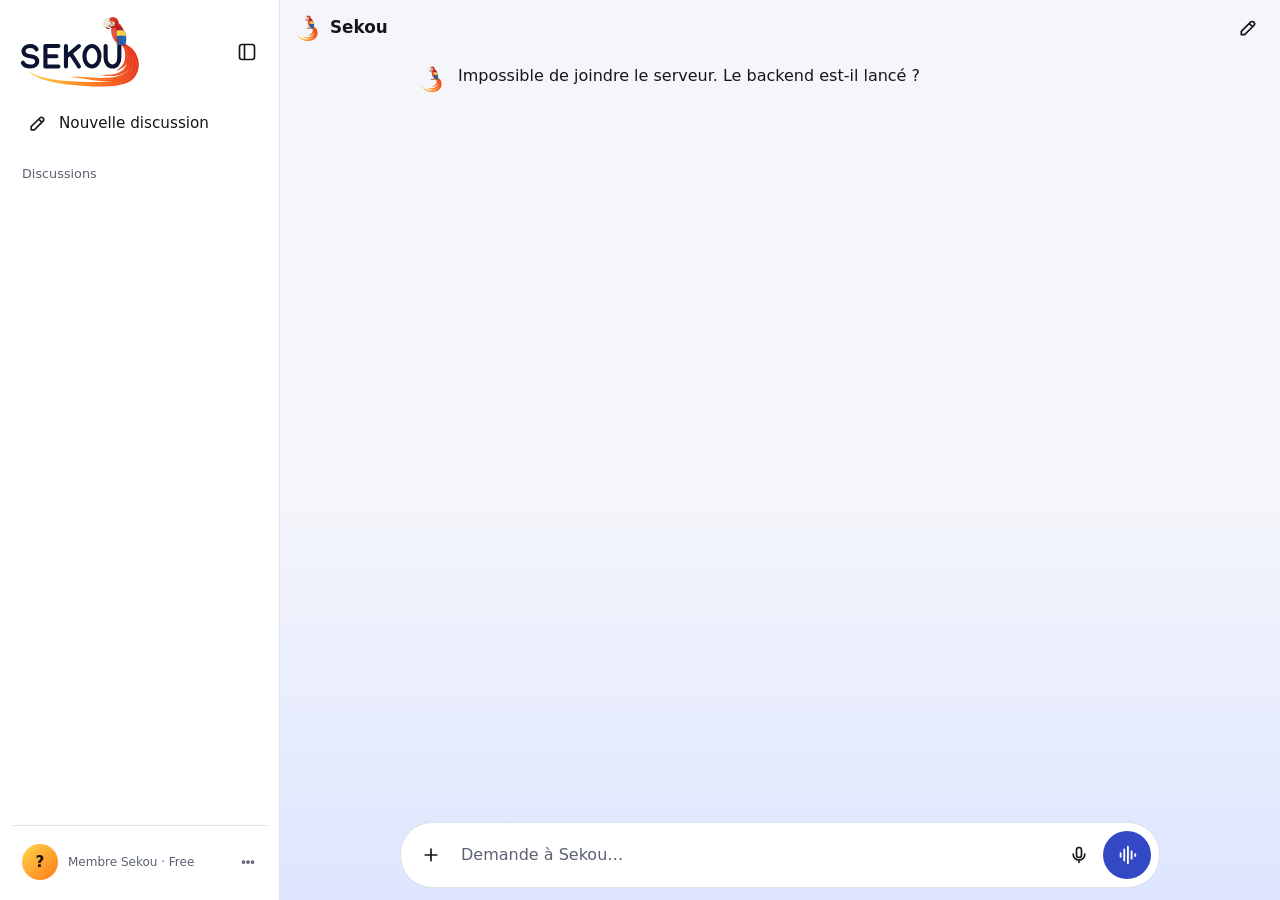
<file: Frontend/index.html>
<!DOCTYPE html>
<html lang="fr">
<head>
<meta charset="utf-8">
<meta name="viewport" content="width=device-width, initial-scale=1, viewport-fit=cover">
<title>Sekou</title>
<link rel="icon" href="logo-mark.svg" type="image/svg+xml">
<link rel="stylesheet" href="style.css">
</head>
<body>
<div class="app">

<!-- Menu latéral : nouvelle discussion, liste des discussions, compte -->
<aside id="sidebar" class="sidebar" aria-label="Menu">
    <div class="sidebar-head">
    <div class="sidebar-brand">
        <img src="logo.svg" alt="Sekou" class="sidebar-logo">
    </div>
    <div class="sidebar-head-actions">
        <!-- Bouton pour masquer la barre latérale comme Photo 1 -->
        <button type="button" id="toggle-sidebar" class="icon-btn sidebar-toggle-btn" aria-label="Fermer la barre latérale" title="Fermer la barre latérale">
            <svg viewBox="0 0 24 24" aria-hidden="true">
                <rect x="3" y="3" width="18" height="18" rx="3" ry="3"/>
                <line x1="9" y1="3" x2="9" y2="21"/>
            </svg>
        </button>
    </div>
    </div>

    <button type="button" id="new-chat" class="new-chat">
    <svg viewBox="0 0 24 24" aria-hidden="true"><path d="M4 20h4L19 9a2.8 2.8 0 0 0-4-4L4 16v4zM13.5 6.5l4 4"/></svg>
    Nouvelle discussion
    </button>

    <h2 class="side-title">Discussions</h2>
    <nav id="chat-list" class="chat-list" aria-label="Discussions récentes"></nav>

    <!-- Pied de barre latérale : Bouton Profil avec menu intégré comme Photo 2 -->
    <div class="sidebar-foot">
        <button type="button" id="profile-btn" class="profile-card-btn" aria-expanded="false" aria-controls="profile-menu">
            <div id="avatar" class="avatar" aria-hidden="true">?</div>
            <div class="user-info-text">
                <span id="user-name" class="user-name"></span>
                <span class="user-role">Membre Sekou · Free</span>
            </div>
            <svg class="profile-dots" viewBox="0 0 24 24" aria-hidden="true">
                <circle cx="12" cy="12" r="1.5"/><circle cx="6" cy="12" r="1.5"/><circle cx="18" cy="12" r="1.5"/>
            </svg>
        </button>

        <!-- Menu déroulant profil / paramètres (Photo 2) -->
        <div id="profile-menu" class="chatgpt-popover profile-popover" hidden>
            <div class="popover-user-header">
                <div id="popover-avatar" class="avatar avatar-sm">?</div>
                <div class="popover-user-details">
                    <div id="popover-name" class="popover-name"></div>
                    <div class="popover-badge">Free</div>
                </div>
                <svg class="popover-chevron" viewBox="0 0 24 24" aria-hidden="true"><path d="M9 18l6-6-6-6"/></svg>
            </div>
            <div class="popover-sep"></div>

            <button type="button" class="popover-row" id="menu-upgrade">
                <svg viewBox="0 0 24 24" aria-hidden="true"><path d="M12 2l2.4 7.4H22l-6 4.6 2.3 7.2L12 17l-6.3 4.2 2.3-7.2-6-4.6h7.6z"/></svg>
                <span>Changer de forfait</span>
            </button>
            <button type="button" class="popover-row" id="menu-customize">
                <svg viewBox="0 0 24 24" aria-hidden="true"><circle cx="12" cy="12" r="10"/><path d="M12 6v6l4 2"/></svg>
                <span>Personnalisation</span>
            </button>
            <button type="button" class="popover-row" id="menu-profile">
                <svg viewBox="0 0 24 24" aria-hidden="true"><path d="M20 21v-2a4 4 0 0 0-4-4H8a4 4 0 0 0-4 4v2"/><circle cx="12" cy="7" r="4"/></svg>
                <span>Profil</span>
            </button>
            <div class="popover-row popover-settings-row">
                <div class="popover-row-left">
                    <svg viewBox="0 0 24 24" aria-hidden="true"><circle cx="12" cy="12" r="3"/><path d="M19.4 15a1.7 1.7 0 0 0 .3 1.9l.1.1a2 2 0 1 1-2.8 2.8l-.1-.1a1.7 1.7 0 0 0-1.9-.3 1.7 1.7 0 0 0-1 1.5V21a2 2 0 1 1-4 0v-.1a1.7 1.7 0 0 0-1.1-1.5 1.7 1.7 0 0 0-1.9.3l-.1.1a2 2 0 1 1-2.8-2.8l.1.1a1.7 1.7 0 0 0 .3-1.9 1.7 1.7 0 0 0-1.5-1H3a2 2 0 1 1 0-4h.1a1.7 1.7 0 0 0 1.5-1.1 1.7 1.7 0 0 0-.3-1.9l-.1-.1a2 2 0 1 1 2.8-2.8l.1.1a1.7 1.7 0 0 0 1.9.3H9a1.7 1.7 0 0 0 1-1.5V3a2 2 0 1 1 4 0v.1a1.7 1.7 0 0 0 1 1.5 1.7 1.7 0 0 0 1.9-.3l.1-.1a2 2 0 1 1 2.8 2.8l-.1.1a1.7 1.7 0 0 0-.3 1.9V9a1.7 1.7 0 0 0 1.5 1H21a2 2 0 1 1 0 4h-.1a1.7 1.7 0 0 0-1.5 1z"/></svg>
                    <span>Paramètres (Voix)</span>
                </div>
                <label class="switch-mini" title="Lire les réponses à voix haute">
                    <input type="checkbox" id="speak" checked>
                    <span class="switch-slider"></span>
                </label>
            </div>

            <div class="popover-sep"></div>

            <button type="button" class="popover-row" id="menu-help">
                <svg viewBox="0 0 24 24" aria-hidden="true"><circle cx="12" cy="12" r="10"/><path d="M9.09 9a3 3 0 0 1 5.83 1c0 2-3 3-3 3"/><line x1="12" y1="17" x2="12.01" y2="17"/></svg>
                <span>Aide</span>
                <svg class="popover-chevron" viewBox="0 0 24 24" aria-hidden="true"><path d="M9 18l6-6-6-6"/></svg>
            </button>
            <button type="button" class="popover-row danger" id="logout-btn">
                <svg viewBox="0 0 24 24" aria-hidden="true"><path d="M9 21H5a2 2 0 0 1-2-2V5a2 2 0 0 1 2-2h4"/><polyline points="16 17 21 12 16 7"/><line x1="21" y1="12" x2="9" y2="12"/></svg>
                <span>Se déconnecter</span>
            </button>
        </div>
    </div>
</aside>
<div id="scrim" class="scrim" hidden></div>

<!-- Menu contextuel 3 points (Photo 3) -->
<div id="chat-context-menu" class="chatgpt-popover chat-context-menu" hidden>
    <button type="button" class="popover-row" data-action="share">
        <svg viewBox="0 0 24 24" aria-hidden="true"><path d="M4 12v8a2 2 0 0 0 2 2h12a2 2 0 0 0 2-2v-8"/><polyline points="16 6 12 2 8 6"/><line x1="12" y1="2" x2="12" y2="15"/></svg>
        <span>Partager</span>
    </button>
    <button type="button" class="popover-row" data-action="rename">
        <svg viewBox="0 0 24 24" aria-hidden="true"><path d="M17 3a2.828 2.828 0 1 1 4 4L7.5 20.5 2 22l1.5-5.5L17 3z"/></svg>
        <span>Renommer</span>
    </button>

    <div class="popover-sep"></div>

    <button type="button" class="popover-row" data-action="pin">
        <svg viewBox="0 0 24 24" aria-hidden="true"><line x1="12" y1="17" x2="12" y2="22"/><path d="M5 17h14v-2l-3-3V5a2 2 0 0 0-2-2h-4a2 2 0 0 0-2 2v7l-3 3v2z"/></svg>
        <span id="pin-action-label">Épingler le chat</span>
    </button>
    <button type="button" class="popover-row" data-action="lock">
        <svg viewBox="0 0 24 24" aria-hidden="true"><rect x="3" y="11" width="18" height="11" rx="2" ry="2"/><path d="M7 11V7a5 5 0 0 1 10 0v4"/></svg>
        <span id="lock-action-label">Verrouiller le chat</span>
    </button>
    <button type="button" class="popover-row" data-action="archive">
        <svg viewBox="0 0 24 24" aria-hidden="true"><polyline points="21 8 21 21 3 21 3 8"/><rect x="1" y="3" width="22" height="5"/><line x1="10" y1="12" x2="14" y2="12"/></svg>
        <span>Archiver</span>
    </button>
    <button type="button" class="popover-row danger" data-action="delete">
        <svg viewBox="0 0 24 24" aria-hidden="true"><polyline points="3 6 5 6 21 6"/><path d="M19 6v14a2 2 0 0 1-2 2H7a2 2 0 0 1-2-2V6m3 0V4a2 2 0 0 1 2-2h4a2 2 0 0 1 2 2v2"/></svg>
        <span>Supprimer</span>
    </button>
</div>

<!-- Notification toast -->
<div id="toast" class="toast" role="status" aria-live="polite" hidden></div>

<div class="main">
    <header class="topbar">
    <button type="button" id="menu-btn" class="icon-btn sidebar-open-btn" aria-label="Ouvrir la barre latérale" title="Ouvrir la barre latérale" aria-expanded="false" aria-controls="sidebar">
        <svg viewBox="0 0 24 24" aria-hidden="true">
            <rect x="3" y="3" width="18" height="18" rx="3" ry="3"/>
            <line x1="9" y1="3" x2="9" y2="21"/>
        </svg>
    </button>
    <span class="brand"><img src="logo-mark.svg" alt="" class="brand-mark"> Sekou</span>
    <button type="button" id="new-chat-top" class="icon-btn" aria-label="Nouvelle discussion" title="Nouvelle discussion">
        <svg viewBox="0 0 24 24" aria-hidden="true"><path d="M4 20h4L19 9a2.8 2.8 0 0 0-4-4L4 16v4zM13.5 6.5l4 4"/></svg>
    </button>
    </header>

    <div class="chat-scroll" id="chat-scroll">
    <main id="chat" class="chat" aria-live="polite">
        <section id="welcome" class="welcome">
        <img src="logo.svg" alt="Sekou" class="welcome-logo">
        <p class="couk">COUK COUK !</p>
        <h1 class="welcome-title">Comment puis-je t'aider, <span id="welcome-name"></span> ?</h1>
        </section>
    </main>
    </div>

    <form id="form" class="composer">
        <!-- Zone de prévisualisation des fichiers attachés -->
        <div id="attachments-preview" class="attachments-preview" hidden></div>

        <!-- Menu déroulant du bouton '+' (Photo fournie) -->
        <div id="attach-menu" class="chatgpt-popover attach-popover" hidden>
            <button type="button" class="popover-row-rich" id="btn-upload-file">
                <div class="row-rich-icon">
                    <svg viewBox="0 0 24 24" aria-hidden="true">
                        <path d="M21.44 11.05l-9.19 9.19a6 6 0 0 1-8.49-8.49l9.19-9.19a4 4 0 0 1 5.66 5.66l-9.2 9.19a2 2 0 0 1-2.83-2.83l8.49-8.48"/>
                    </svg>
                </div>
                <div class="row-rich-text">
                    <div class="row-rich-title">Ajouter des photos et fichiers</div>
                    <div class="row-rich-desc">Importez des fichiers depuis l’ordinateur</div>
                </div>
            </button>
            <button type="button" class="popover-row-rich disabled" id="btn-library">
                <div class="row-rich-icon">
                    <svg viewBox="0 0 24 24" aria-hidden="true"><path d="M4 19.5A2.5 2.5 0 0 1 6.5 17H20"/><path d="M6.5 2H20v20H6.5A2.5 2.5 0 0 1 4 19.5v-15A2.5 2.5 0 0 1 6.5 2z"/></svg>
                </div>
                <div class="row-rich-text">
                    <div class="row-rich-title">Ajouter depuis la bibliothèque</div>
                    <div class="row-rich-desc">Parcourez et recherchez vos fichiers</div>
                </div>
            </button>
            <button type="button" class="popover-row-rich disabled" id="btn-generate-image">
                <div class="row-rich-icon">
                    <svg viewBox="0 0 24 24" aria-hidden="true"><rect x="3" y="3" width="18" height="18" rx="2" ry="2"/><circle cx="8.5" cy="8.5" r="1.5"/><polyline points="21 15 16 10 5 21"/></svg>
                </div>
                <div class="row-rich-text">
                    <div class="row-rich-title">Créer une image</div>
                    <div class="row-rich-desc">Transformez vos idées en images</div>
                </div>
            </button>
        </div>

        <input type="file" id="file-input" multiple accept="image/*,.pdf,.txt,.md,.csv,.json,.doc,.docx" hidden>

        <div class="composer-bar">
            <button type="button" id="attach" class="icon-btn attach-btn" aria-label="Ajouter un fichier" title="Ajouter des photos et fichiers" aria-haspopup="true" aria-expanded="false">
                <svg viewBox="0 0 24 24" aria-hidden="true"><path d="M12 5v14M5 12h14"/></svg>
            </button>
            <input id="text" type="text" placeholder="Demande à Sekou…" autocomplete="off" aria-label="Ton message">
            <button type="button" id="mic" class="icon-btn" aria-label="Dicter un message">
                <svg viewBox="0 0 24 24" aria-hidden="true"><rect x="9" y="3" width="6" height="12" rx="3"/><path d="M5 11a7 7 0 0 0 14 0M12 18v3"/></svg>
            </button>
            <button type="submit" id="send" class="send-btn" aria-label="Envoyer" hidden>
                <svg viewBox="0 0 24 24" aria-hidden="true"><path d="M12 19V5M5.5 11.5L12 5l6.5 6.5"/></svg>
            </button>
            <button type="button" id="handsfree-btn" class="send-btn" aria-pressed="false" aria-label="Mode mains libres" title="Mode mains libres : le micro se rouvre après chaque réponse">
                <svg viewBox="0 0 24 24" aria-hidden="true"><path d="M5 10v4M9 6v12M13 3v18M17 8v8M21 11v2"/></svg>
            </button>
        </div>
    </form>
</div>
</div>
<script src="app.js"></script>
</body>
</html>
</file>
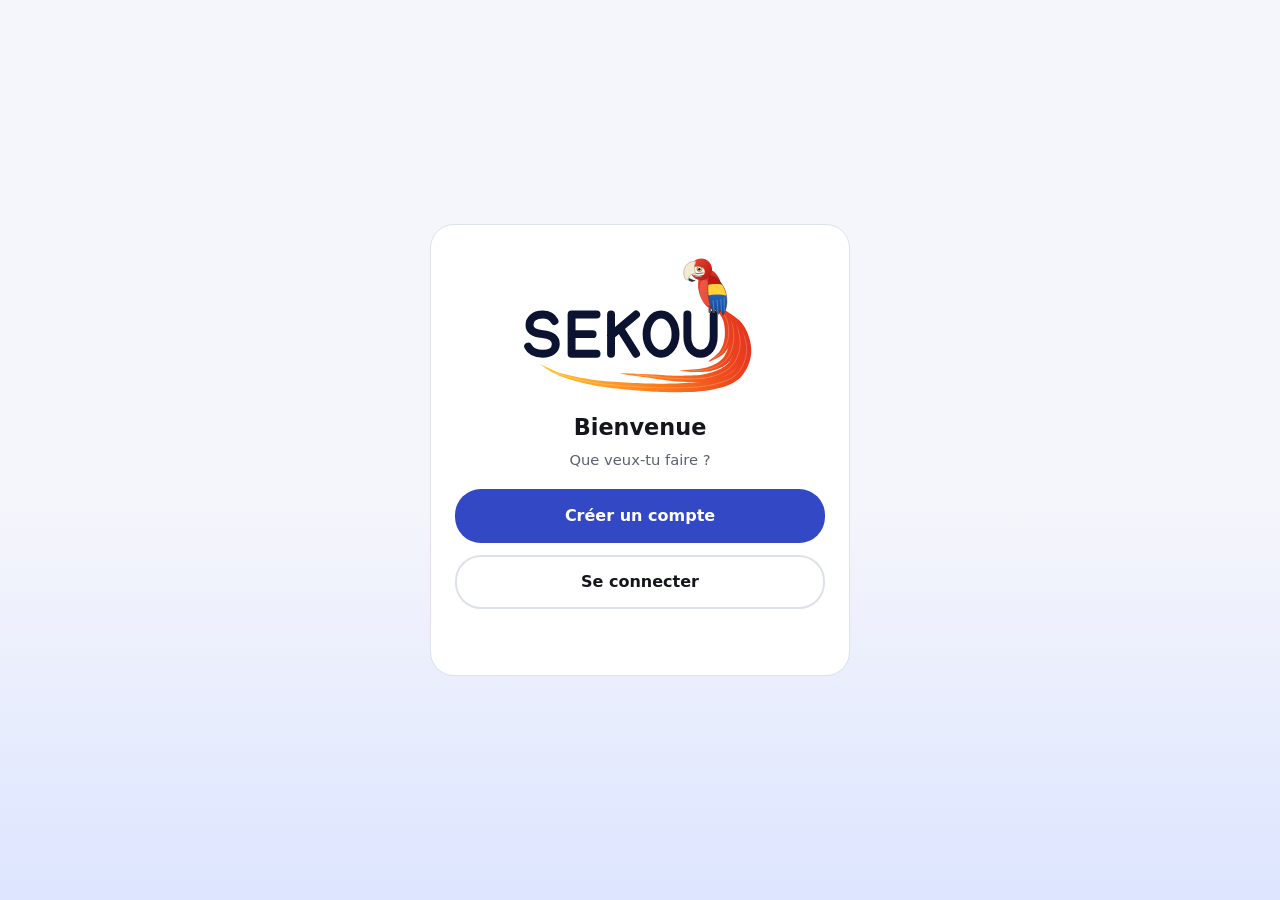
<file: Frontend/login.html>
<!DOCTYPE html>
<html lang="fr">
<head>
<meta charset="utf-8">
<meta name="viewport" content="width=device-width, initial-scale=1, viewport-fit=cover">
<link rel="icon" href="logo-mark.svg" type="image/svg+xml">
<title>Sekou · Connexion</title>
<link rel="stylesheet" href="style.css">
<link rel="stylesheet" href="auth.css">
</head>
<body class="auth">
<main class="card">
<img src="logo.svg" alt="Sekou" class="auth-logo">
<h1 id="title">Bienvenue</h1>
<p id="subtitle" class="lead"></p>

<!-- 1. Choix : créer un compte ou se connecter -->
<section id="view-choice" class="view">
    <button type="button" class="btn primary" data-go="register">Créer un compte</button>
    <button type="button" class="btn secondary" data-go="login">Se connecter</button>
</section>

<!-- 2. Inscription : email + mot de passe saisi deux fois -->
<section id="view-register" class="view" hidden>
    <form id="register-form">
    <label>Email
        <input type="email" id="register-email" autocomplete="email" required>
    </label>
    <label>Mot de passe (8 caractères minimum)
        <input type="password" id="register-password" autocomplete="new-password" minlength="8" maxlength="72" required>
    </label>
    <label>Confirmer le mot de passe
        <input type="password" id="register-confirm" autocomplete="new-password" minlength="8" maxlength="72" required>
        </label>
    <label class="check"><input type="checkbox" class="toggle-pw"> Afficher les mots de passe</label>
    <button type="submit" class="btn primary">Continuer</button>
    </form>
    <button type="button" class="linkbtn" data-go="choice">← Retour</button>
</section>

<!-- 3. Vérification de l'email par code -->
<section id="view-verify" class="view" hidden>
    <form id="verify-form">
    <label>Code reçu par email
        <input type="text" id="verify-code" inputmode="numeric" pattern="[0-9]{6}" maxlength="6"
            autocomplete="one-time-code" placeholder="123456" required>
    </label>
    <button type="submit" class="btn primary">Valider</button>
    </form>
    <button type="button" class="linkbtn" id="resend-verify">Renvoyer le code</button>
    <button type="button" class="linkbtn" data-go="choice">← Retour</button>
</section>

<!-- Connexion -->
<section id="view-login" class="view" hidden>
    <form id="login-form">
    <label>Email
        <input type="email" id="login-email" autocomplete="email" required>
    </label>
    <label>Mot de passe
        <input type="password" id="login-password" autocomplete="current-password" required>
    </label>
    <label class="check"><input type="checkbox" class="toggle-pw"> Afficher le mot de passe</label>
    <button type="submit" class="btn primary">Se connecter</button>
    </form>
    <button type="button" class="linkbtn" data-go="forgot">Mot de passe oublié ?</button>
    <button type="button" class="linkbtn" data-go="choice">← Retour</button>
</section>

<!-- Mot de passe oublié : on prouve qu'on possède l'email -->
<section id="view-forgot" class="view" hidden>
    <form id="forgot-form">
    <label>Email du compte
        <input type="email" id="forgot-email" autocomplete="email" required>
    </label>
    <button type="submit" class="btn primary">Envoyer le code</button>
    </form>
    <button type="button" class="linkbtn" data-go="login">← Retour à la connexion</button>
</section>

<!-- Nouveau mot de passe, avec le code reçu -->
<section id="view-reset" class="view" hidden>
    <form id="reset-form">
    <label>Code reçu par email
        <input type="text" id="reset-code" inputmode="numeric" pattern="[0-9]{6}" maxlength="6"
            autocomplete="one-time-code" placeholder="123456" required>
    </label>
    <label>Nouveau mot de passe (8 caractères minimum)
        <input type="password" id="reset-password" autocomplete="new-password" minlength="8" maxlength="72" required>
    </label>
    <label>Confirmer le nouveau mot de passe
        <input type="password" id="reset-confirm" autocomplete="new-password" minlength="8" maxlength="72" required>
    </label>
    <label class="check"><input type="checkbox" class="toggle-pw"> Afficher les mots de passe</label>
    <button type="submit" class="btn primary">Changer le mot de passe</button>
    </form>
    <button type="button" class="linkbtn" id="resend-reset">Renvoyer le code</button>
    <button type="button" class="linkbtn" data-go="login">← Retour à la connexion</button>
</section>

<p id="error" role="alert"></p>
<p id="info" role="status"></p>
</main>
<script src="auth.js"></script>
</body>
</html>
</file>
<file: Frontend/style.css>
/* ===== Thème : sombre par défaut, clair si l'appareil est en mode clair ===== */
:root {
  color-scheme: dark;
  --bg: #06070b;
  --bg-bottom: #0e1840;
  --panel: #0c0d12;
  --surface: #1b1c22;
  --surface-hover: #272932;
  --text: #ececf1;
  --muted: #9a9fad;
  --line: #262833;
  --accent: #3248c4;
  --accent-ink: #ffffff;
  --user-bubble: #23252e;
  --gold: #f4b63f;
  --danger: #ff7b7b;
  --sidebar-w: 280px;
}
@media (prefers-color-scheme: light) {
  :root {
    color-scheme: light;
    --bg: #f5f6fb;
    --bg-bottom: #dde5ff;
    --panel: #ffffff;
    --surface: #ffffff;
    --surface-hover: #eceffa;
    --text: #14161c;
    --muted: #5a6171;
    --line: #dde1ec;
    --user-bubble: #e6e9f6;
    --gold: #b36b00;
    --danger: #c0392b;
  }
}

/* ===== Base ===== */
* { box-sizing: border-box; }
[hidden] { display: none !important; }
html, body { height: 100%; margin: 0; }
body {
  font: 16px/1.5 system-ui, -apple-system, "Segoe UI", Roboto, sans-serif;
  color: var(--text);
  background: linear-gradient(180deg, var(--bg) 0%, var(--bg) 55%, var(--bg-bottom) 100%) fixed;
  overflow: hidden;
}
button { font: inherit; color: inherit; cursor: pointer; }
:focus-visible { outline: 3px solid var(--gold); outline-offset: 2px; }

svg { fill: none; stroke: currentColor; stroke-width: 2; stroke-linecap: round; stroke-linejoin: round; }

.icon-btn {
  width: 40px; height: 40px; flex: none;
  display: grid; place-items: center;
  border: 0; border-radius: 50%; background: transparent; color: var(--text);
}
.icon-btn:hover { background: var(--surface-hover); }
.icon-btn:disabled { opacity: .4; cursor: not-allowed; background: transparent; }
.icon-btn svg { width: 20px; height: 20px; }

/* ===== Structure ===== */
.app { display: flex; height: 100vh; height: 100dvh; width: 100vw; overflow: hidden; }
.main { flex: 1; min-width: 0; display: flex; flex-direction: column; height: 100%; }

/* ===== Menu latéral ===== */
.sidebar {
  width: var(--sidebar-w); flex: none;
  display: flex; flex-direction: column;
  background: var(--panel); border-right: 1px solid var(--line);
  padding: 14px 12px calc(12px + env(safe-area-inset-bottom));
  transition: width .22s cubic-bezier(.4, 0, .2, 1), padding .22s ease, transform .22s ease;
  z-index: 30;
}
.sidebar-head {
  display: flex; align-items: center; justify-content: space-between;
  margin-bottom: 12px; min-height: 40px;
}
.sidebar-logo { width: 130px; height: auto; margin-left: 4px; display: block; }
.sidebar-head-actions { display: flex; align-items: center; gap: 4px; }

.new-chat {
  display: flex; align-items: center; gap: 12px; width: 100%;
  padding: 11px 16px; border: 0; border-radius: 24px;
  background: var(--surface); color: var(--text); text-align: left;
  font-size: .95rem; font-weight: 500;
}
.new-chat:hover { background: var(--surface-hover); }
.new-chat svg { width: 19px; height: 19px; flex: none; }

.side-title { margin: 18px 10px 6px; font-size: .8rem; font-weight: 500; color: var(--muted); }
.chat-list { flex: 1; min-height: 0; overflow-y: auto; display: flex; flex-direction: column; gap: 3px; }

/* Éléments de discussion (Photo 3) */
.chat-item-wrapper {
  position: relative; display: flex; align-items: center;
  border-radius: 12px; width: 100%; transition: background .15s ease;
}
.chat-item-wrapper:hover,
.chat-item-wrapper.current,
.chat-item-wrapper.menu-open {
  background: var(--surface-hover);
}
.chat-item-btn {
  flex: 1; min-width: 0; padding: 10px 12px; border: 0; border-radius: 12px;
  background: transparent; text-align: left; white-space: nowrap; overflow: hidden;
  text-overflow: ellipsis; font-size: .9rem; color: var(--text); cursor: pointer;
}
.chat-item-wrapper.current .chat-item-btn { font-weight: 600; }
.chat-item-actions {
  display: flex; align-items: center; gap: 2px; padding-right: 6px;
  opacity: 0; transition: opacity .15s ease;
}
.chat-item-wrapper:hover .chat-item-actions,
.chat-item-wrapper.current .chat-item-actions,
.chat-item-wrapper.menu-open .chat-item-actions {
  opacity: 1;
}
.chat-action-btn {
  width: 28px; height: 28px; flex: none; display: grid; place-items: center;
  border: 0; border-radius: 8px; background: transparent; color: var(--muted);
  cursor: pointer;
}
.chat-action-btn:hover { background: rgba(255, 255, 255, .1); color: var(--text); }
.chat-action-btn svg { width: 16px; height: 16px; }
.chat-pin-indicator { color: var(--gold); opacity: 1 !important; }

.chat-list-empty { margin: 8px 12px; color: var(--muted); font-size: .9rem; }

/* ===== Pied de sidebar : Bouton Profil & Popover (Photo 2) ===== */
.sidebar-foot {
  position: relative;
  padding-top: 10px; border-top: 1px solid var(--line); margin-top: auto;
}
.profile-card-btn {
  width: 100%; display: flex; align-items: center; gap: 10px;
  padding: 8px 10px; border: 0; border-radius: 14px;
  background: transparent; color: var(--text); text-align: left;
  cursor: pointer; transition: background .15s ease;
}
.profile-card-btn:hover,
.profile-card-btn[aria-expanded="true"] {
  background: var(--surface-hover);
}
.avatar {
  width: 36px; height: 36px; flex: none; display: grid; place-items: center;
  border-radius: 50%; font-weight: 700; color: #1a1203; font-size: .95rem;
  background: linear-gradient(135deg, #ffd54a, #ff7a1a);
}
.avatar-sm { width: 32px; height: 32px; font-size: .85rem; }
.user-info-text { flex: 1; min-width: 0; display: flex; flex-direction: column; }
.user-name { font-weight: 600; font-size: .92rem; overflow: hidden; text-overflow: ellipsis; white-space: nowrap; }
.user-role { font-size: .75rem; color: var(--muted); }
.profile-dots { width: 18px; height: 18px; flex: none; color: var(--muted); }

/* Menu contextuel & Popovers style ChatGPT (Photos 2 & 3) */
.chatgpt-popover {
  background: var(--surface);
  border: 1px solid var(--line);
  border-radius: 18px;
  box-shadow: 0 16px 42px rgba(0, 0, 0, .45);
  padding: 6px;
  z-index: 70;
  backdrop-filter: blur(12px);
}
.profile-popover {
  position: absolute; left: 0; right: 0; bottom: calc(100% + 8px);
  display: flex; flex-direction: column; gap: 2px;
}
.popover-user-header {
  display: flex; align-items: center; gap: 10px; padding: 8px 10px;
}
.popover-user-details { flex: 1; min-width: 0; }
.popover-name { font-weight: 600; font-size: .9rem; overflow: hidden; text-overflow: ellipsis; white-space: nowrap; }
.popover-badge { font-size: .75rem; color: var(--muted); }
.popover-chevron { width: 16px; height: 16px; color: var(--muted); margin-left: auto; }
.popover-sep { height: 1px; background: var(--line); margin: 5px 6px; }

.popover-row {
  display: flex; align-items: center; gap: 12px; width: 100%;
  padding: 9px 12px; border: 0; border-radius: 10px;
  background: transparent; color: var(--text); font-size: .88rem;
  cursor: pointer; text-align: left; transition: background .12s ease;
}
.popover-row:hover { background: var(--surface-hover); }
.popover-row svg { width: 18px; height: 18px; flex: none; color: currentColor; }
.popover-row.danger { color: var(--danger); }

.popover-settings-row {
  display: flex; align-items: center; justify-content: space-between;
}
.popover-row-left { display: flex; align-items: center; gap: 12px; }

/* Switch minimaliste pour réglages */
.switch-mini {
  position: relative; display: inline-block; width: 34px; height: 20px; flex: none;
}
.switch-mini input { opacity: 0; width: 0; height: 0; }
.switch-slider {
  position: absolute; cursor: pointer; inset: 0;
  background-color: var(--line); border-radius: 20px; transition: .2s;
}
.switch-slider:before {
  position: absolute; content: ""; height: 14px; width: 14px; left: 3px; bottom: 3px;
  background-color: white; border-radius: 50%; transition: .2s;
}
.switch-mini input:checked + .switch-slider { background-color: var(--accent); }
.switch-mini input:checked + .switch-slider:before { transform: translateX(14px); }

/* Menu contextuel 3 points flottant (Photo 3) */
.chat-context-menu {
  position: fixed; width: 220px; display: flex; flex-direction: column; gap: 2px;
}

/* Toast */
.toast {
  position: fixed; bottom: 28px; left: 50%; transform: translateX(-50%);
  padding: 10px 18px; border-radius: 24px;
  background: var(--surface); color: var(--text);
  border: 1px solid var(--line); box-shadow: 0 10px 30px rgba(0, 0, 0, .4);
  font-size: .88rem; z-index: 150; animation: toastIn .2s ease;
}
@keyframes toastIn {
  from { opacity: 0; transform: translate(-50%, 8px); }
  to { opacity: 1; transform: translate(-50%, 0); }
}

.scrim { position: fixed; inset: 0; z-index: 25; background: rgba(0, 0, 0, .55); }

/* ===== Barre du haut ===== */
.topbar {
  display: flex; align-items: center; gap: 8px;
  padding: calc(8px + env(safe-area-inset-top)) 12px 8px;
}
.brand { flex: 1; display: flex; align-items: center; gap: 8px; font-weight: 600; font-size: 1.05rem; }
.brand-mark { width: 30px; height: 30px; }

/* ===== Conversation ===== */
.chat-scroll { flex: 1; min-height: 0; overflow-y: auto; }
.chat {
  display: flex; flex-direction: column; gap: 18px;
  max-width: 760px; min-height: 100%; margin: 0 auto; padding: 8px 16px 16px;
}

.welcome {
  flex: 1; display: flex; flex-direction: column; align-items: center; justify-content: center;
  gap: 8px; text-align: center; padding: 16px 0;
}
.welcome-logo { width: min(78vw, 340px); height: auto; }
.couk { margin: 10px 0 0; font-weight: 700; letter-spacing: .14em; color: var(--gold); }
.welcome-title {
  max-width: 14em; margin: 0; font-weight: 400; line-height: 1.2;
  font-size: clamp(1.7rem, 6vw, 2.5rem);
}

.msg { max-width: 88%; line-height: 1.55; white-space: pre-wrap; overflow-wrap: anywhere; }
.msg.me {
  align-self: flex-end; padding: 10px 16px;
  border-radius: 22px 22px 6px 22px; background: var(--user-bubble);
}
.msg.bot { position: relative; align-self: flex-start; max-width: 100%; padding-left: 42px; }
.msg.bot::before {
  content: ""; position: absolute; left: 0; top: 0; width: 30px; height: 30px;
  background: url("logo-mark.svg") center / contain no-repeat;
}
.msg.wait { color: var(--muted); font-style: italic; }
.retry-btn {
  margin-left: 8px; padding: 4px 12px; border: 1px solid var(--line); border-radius: 14px;
  background: var(--surface); font-size: .85rem; font-style: normal;
}
.retry-btn:hover { background: var(--surface-hover); }

/* ===== Zone de saisie ===== */
.composer { position: relative; padding: 8px 12px calc(12px + env(safe-area-inset-bottom)); }

/* Menu popover du bouton '+' (Photo fournie) */
.attach-popover {
  position: absolute; bottom: calc(100% + 4px); left: 16px;
  width: min(92vw, 360px); display: flex; flex-direction: column; gap: 3px;
  z-index: 60;
}
.popover-row-rich {
  display: flex; align-items: center; gap: 14px;
  padding: 11px 14px; border: 0; border-radius: 14px;
  background: transparent; color: var(--text);
  text-align: left; cursor: pointer; transition: background .15s ease;
  width: 100%;
}
.popover-row-rich:hover:not(.disabled) { background: var(--surface-hover); }
.popover-row-rich.disabled { opacity: .45; cursor: not-allowed; }
.row-rich-icon {
  width: 36px; height: 36px; border-radius: 50%; display: grid; place-items: center;
  background: var(--surface-hover); color: var(--text); flex: none;
}
.row-rich-icon svg { width: 20px; height: 20px; }
.row-rich-text { display: flex; flex-direction: column; gap: 2px; flex: 1; min-width: 0; }
.row-rich-title { font-size: .92rem; font-weight: 500; color: var(--text); }
.row-rich-desc { font-size: .78rem; color: var(--muted); }

/* Prévisualisation des fichiers attachés au-dessus de la barre */
.attachments-preview {
  display: flex; gap: 8px; flex-wrap: wrap;
  max-width: 760px; margin: 0 auto 8px; padding: 0 4px;
}
.attachment-pill {
  display: flex; align-items: center; gap: 8px;
  padding: 6px 10px; border-radius: 14px;
  background: var(--surface); border: 1px solid var(--line);
  font-size: .84rem; max-width: 240px; box-shadow: 0 4px 12px rgba(0, 0, 0, .2);
}
.attach-thumb {
  width: 28px; height: 28px; border-radius: 6px; object-fit: cover; flex: none;
}
.attach-doc-icon {
  width: 24px; height: 24px; flex: none; color: var(--gold); display: grid; place-items: center;
}
.attach-doc-icon svg { width: 20px; height: 20px; }
.attach-name { flex: 1; min-width: 0; overflow: hidden; text-overflow: ellipsis; white-space: nowrap; }
.attach-remove {
  width: 20px; height: 20px; border: 0; border-radius: 50%;
  background: transparent; color: var(--muted); display: grid; place-items: center;
  cursor: pointer; padding: 0; flex: none;
}
.attach-remove:hover { background: var(--surface-hover); color: var(--text); }
.attach-remove svg { width: 14px; height: 14px; }

/* Fichiers affichés dans la bulle de chat utilisateur */
.msg-files { display: flex; gap: 8px; flex-wrap: wrap; margin-bottom: 6px; }
.msg-file-badge {
  display: inline-flex; align-items: center; gap: 6px;
  padding: 4px 10px; border-radius: 10px;
  background: rgba(255, 255, 255, .1); font-size: .82rem;
}
.msg-img-preview {
  max-width: min(100%, 260px); max-height: 200px; border-radius: 12px;
  margin-bottom: 6px; display: block; object-fit: cover;
}

.composer-bar {
  display: flex; align-items: center; gap: 4px;
  max-width: 760px; margin: 0 auto; padding: 8px 8px 8px 10px;
  background: var(--surface); border: 1px solid var(--line); border-radius: 32px;
}
.composer-bar:focus-within { border-color: var(--accent); }
#text {
  flex: 1; min-width: 0; padding: 10px 6px;
  border: 0; outline: 0; background: transparent; color: var(--text);
  font: inherit; font-size: 16px;
}
#text::placeholder { color: var(--muted); }

.send-btn {
  width: 48px; height: 48px; flex: none; display: grid; place-items: center;
  border: 0; border-radius: 50%; background: var(--accent); color: var(--accent-ink);
}
.send-btn:hover { filter: brightness(1.15); }
.send-btn svg { width: 22px; height: 22px; }
.send-btn[aria-pressed="true"] { background: var(--gold); color: #1a1203; }

#mic.on { background: var(--accent); color: var(--accent-ink); animation: pulse 1.3s infinite; }
@keyframes pulse { 50% { box-shadow: 0 0 0 8px rgba(50, 72, 196, .3); } }

/* ===== Ordinateur : Contrôle du repli de la barre latérale (Photo 1) ===== */
@media (min-width: 900px) {
  .scrim { display: none !important; }
  .app:not(.sidebar-collapsed) .sidebar-open-btn { display: none !important; }
  .app.sidebar-collapsed .sidebar {
    width: 0 !important;
    padding-left: 0 !important;
    padding-right: 0 !important;
    overflow: hidden !important;
    border-right: none !important;
  }
}

/* ===== Téléphone : Menu mobile glissant ===== */
@media (max-width: 899px) {
  .sidebar {
    position: fixed; inset: 0 auto 0 0;
    width: min(86vw, 330px); transform: translateX(-100%);
    padding-top: calc(14px + env(safe-area-inset-top));
  }
  .sidebar.open { transform: none; }
}

@media (prefers-reduced-motion: reduce) {
  * { animation: none !important; transition: none !important; }
}
</file>
<file: Frontend/auth.css>
/* Page de connexion / inscription (utilise les couleurs de style.css) */
body.auth {
  min-height: 100vh; min-height: 100dvh;
  display: flex; align-items: center; justify-content: center;
  padding: 16px;
}

.card {
  width: 100%; max-width: 420px;
  padding: 28px 24px;
  background: var(--panel); border: 1px solid var(--line); border-radius: 24px;
}
.auth-logo { display: block; width: min(72%, 250px); height: auto; margin: 0 auto 14px; }
.card h1 { margin: 0 0 4px; font-size: 1.4rem; font-weight: 600; text-align: center; }
.lead { min-height: 1.3em; margin: 0 0 18px; color: var(--muted); font-size: .92rem; text-align: center; }

.view { display: flex; flex-direction: column; gap: 12px; }
.card form { display: flex; flex-direction: column; gap: 14px; }

.card label { display: flex; flex-direction: column; gap: 6px; font-size: .9rem; }
.card input[type="email"], .card input[type="password"], .card input[type="text"] {
  width: 100%; padding: 13px 14px;
  border: 1px solid var(--line); border-radius: 14px;
  background: var(--surface); color: var(--text); font: inherit; font-size: 16px;
}
.card input::placeholder { color: var(--muted); }
.card input:focus { outline: none; border-color: var(--accent); box-shadow: 0 0 0 3px rgba(50, 72, 196, .35); }

.card label.check { flex-direction: row; align-items: center; gap: 8px; color: var(--muted); font-size: .85rem; }
.card input[type="checkbox"] { width: 18px; height: 18px; accent-color: var(--accent); }

.btn {
  width: 100%; padding: 13px; border: 2px solid transparent; border-radius: 26px;
  font-weight: 600;
}
.btn.primary { background: var(--accent); color: var(--accent-ink); }
.btn.primary:hover { filter: brightness(1.15); }
.btn.secondary { background: transparent; color: var(--text); border-color: var(--line); }
.btn.secondary:hover { background: var(--surface-hover); }
.btn:disabled { opacity: .6; cursor: wait; }

.linkbtn {
  align-self: flex-start; padding: 4px 0; border: 0; background: none;
  color: var(--muted); font-size: .9rem; text-decoration: underline; text-align: left;
}
.linkbtn:hover { color: var(--text); }
.linkbtn:disabled { opacity: .5; cursor: default; text-decoration: none; }

#error { min-height: 1.4em; margin: 14px 0 0; color: var(--danger); font-size: .9rem; }
#info  { margin: 4px 0 0; color: var(--muted); font-size: .9rem; }
</file>
